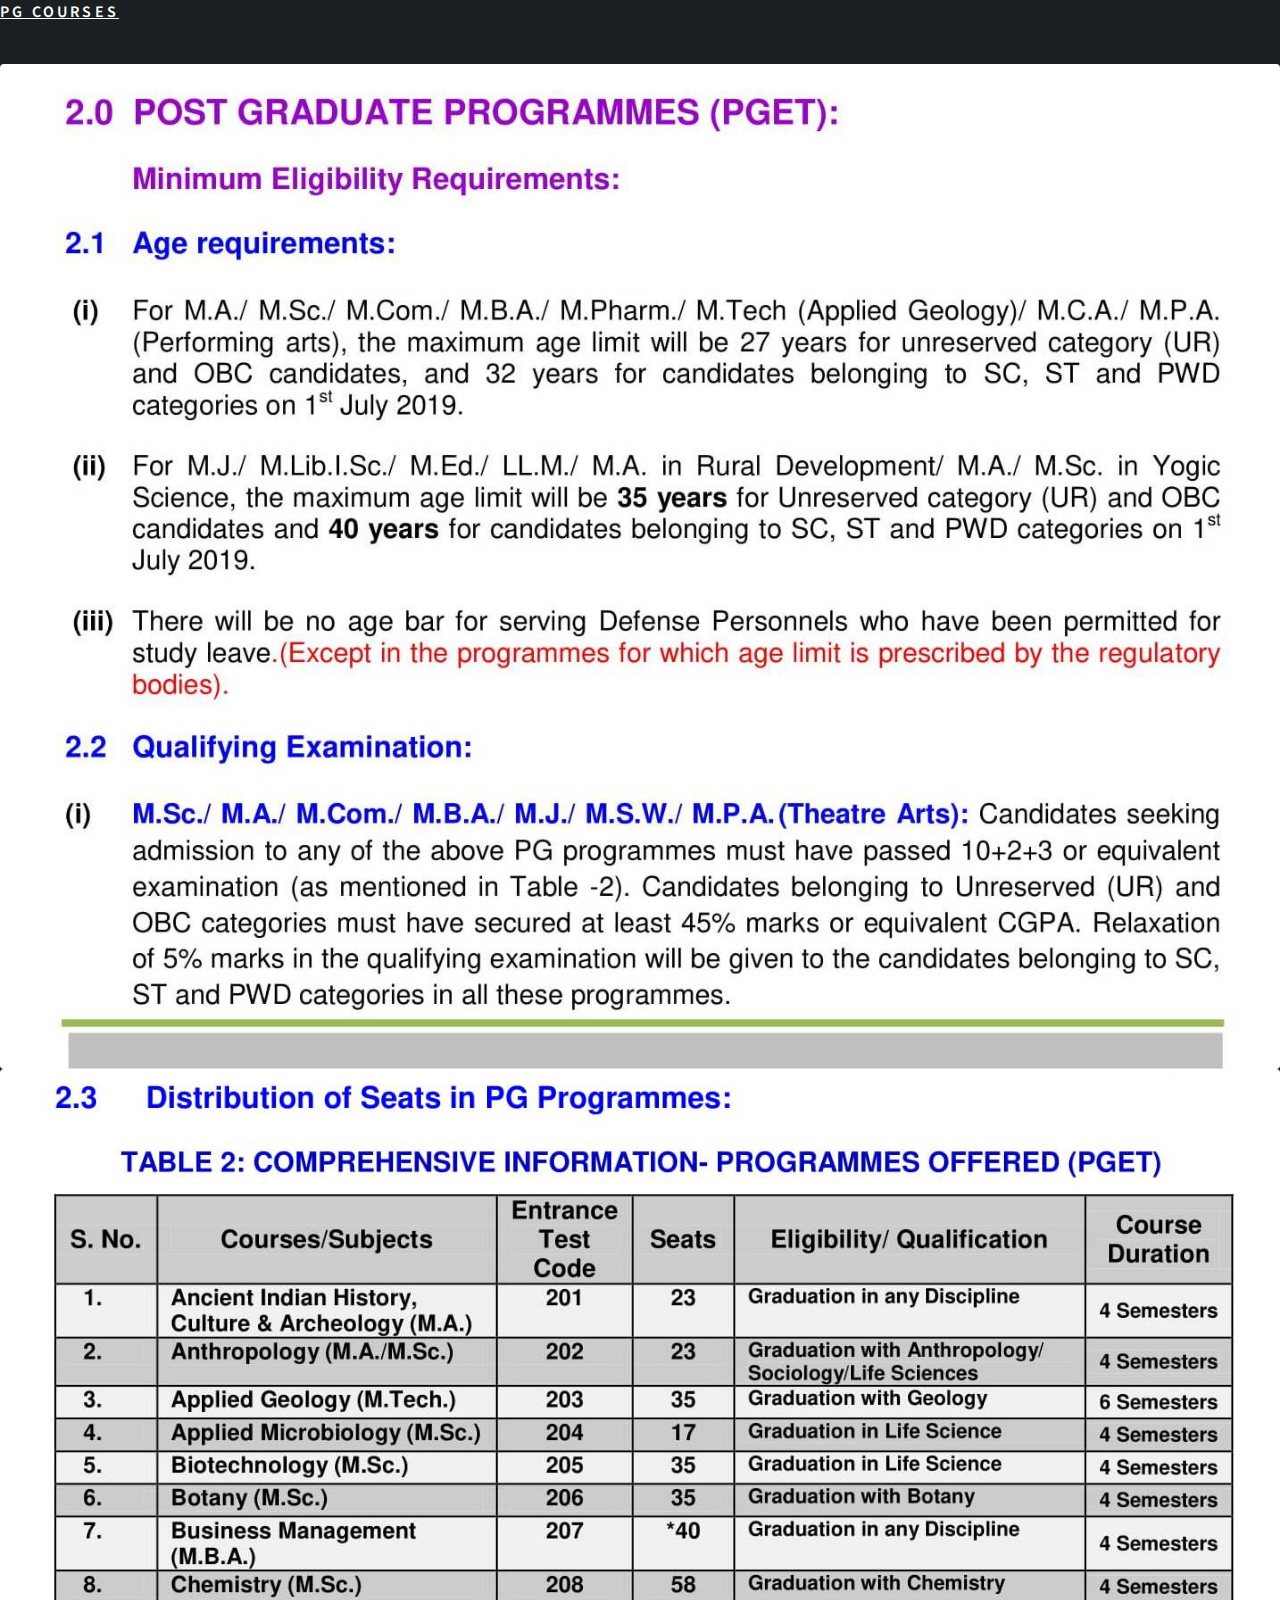
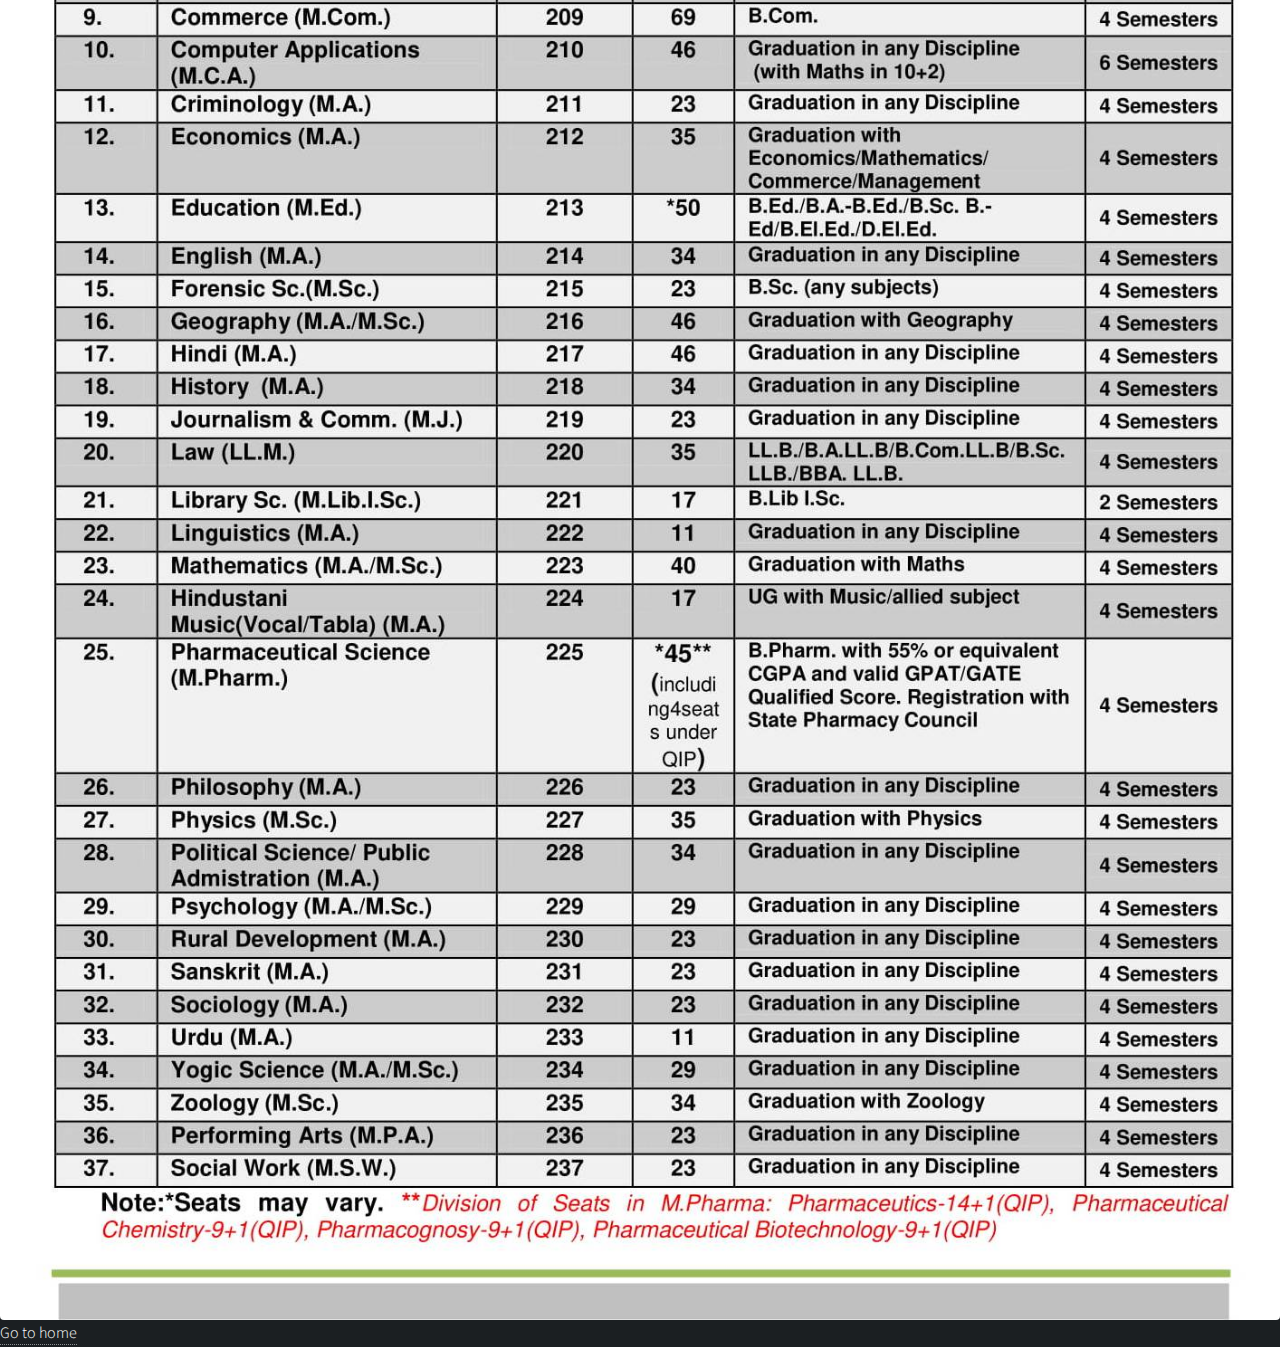
<file: PG.html>
<!DOCTYPE HTML>
<html>
	<head>
		<title>Dr.H.S. Gour university</title>
		<meta charset="utf-8" />
		<meta name="viewport" content="width=device-width, initial-scale=1, user-scalable=no"/>
		<link rel="stylesheet" href="assets/css/main.css"/>
		<noscript><link rel="stylesheet" href="assets/css/noscript.css"/></noscript>
		<link rel="icon" href="images/HS Gour logo.jpg">
	</head>
	<body class="is-preload">			

								<a href="PG.html"><h3><u>PG COURSES</u></h3></a>

								<span class="image main">
								<img src="images/UNIVERSITY3-1.jpg" width="500" alt="" />
								<img src="images/UNIVERSITY4-1.jpg" alt="" />
								</span>
								
								<a href="index.html">Go to home</a>
								</article>
							</div>
						</div>
				
				</div>
			</body>
			</html>
</file>
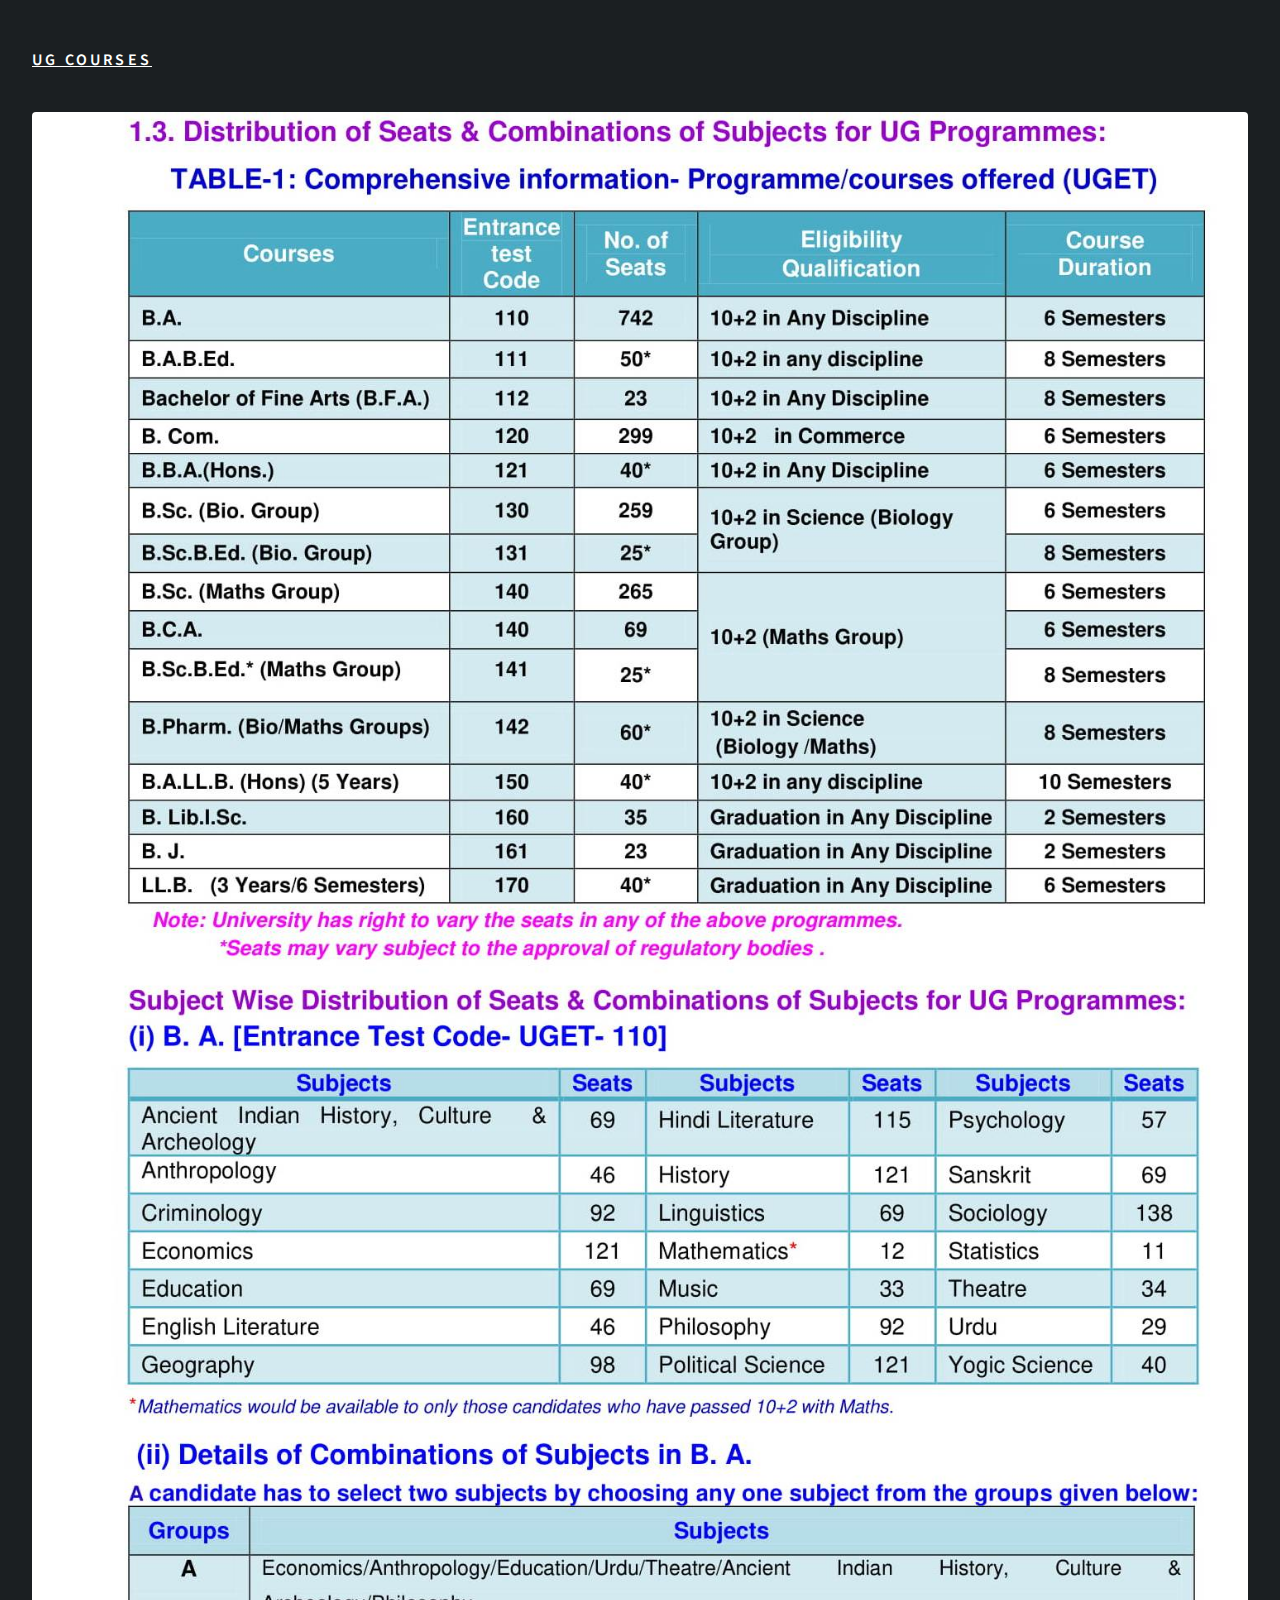
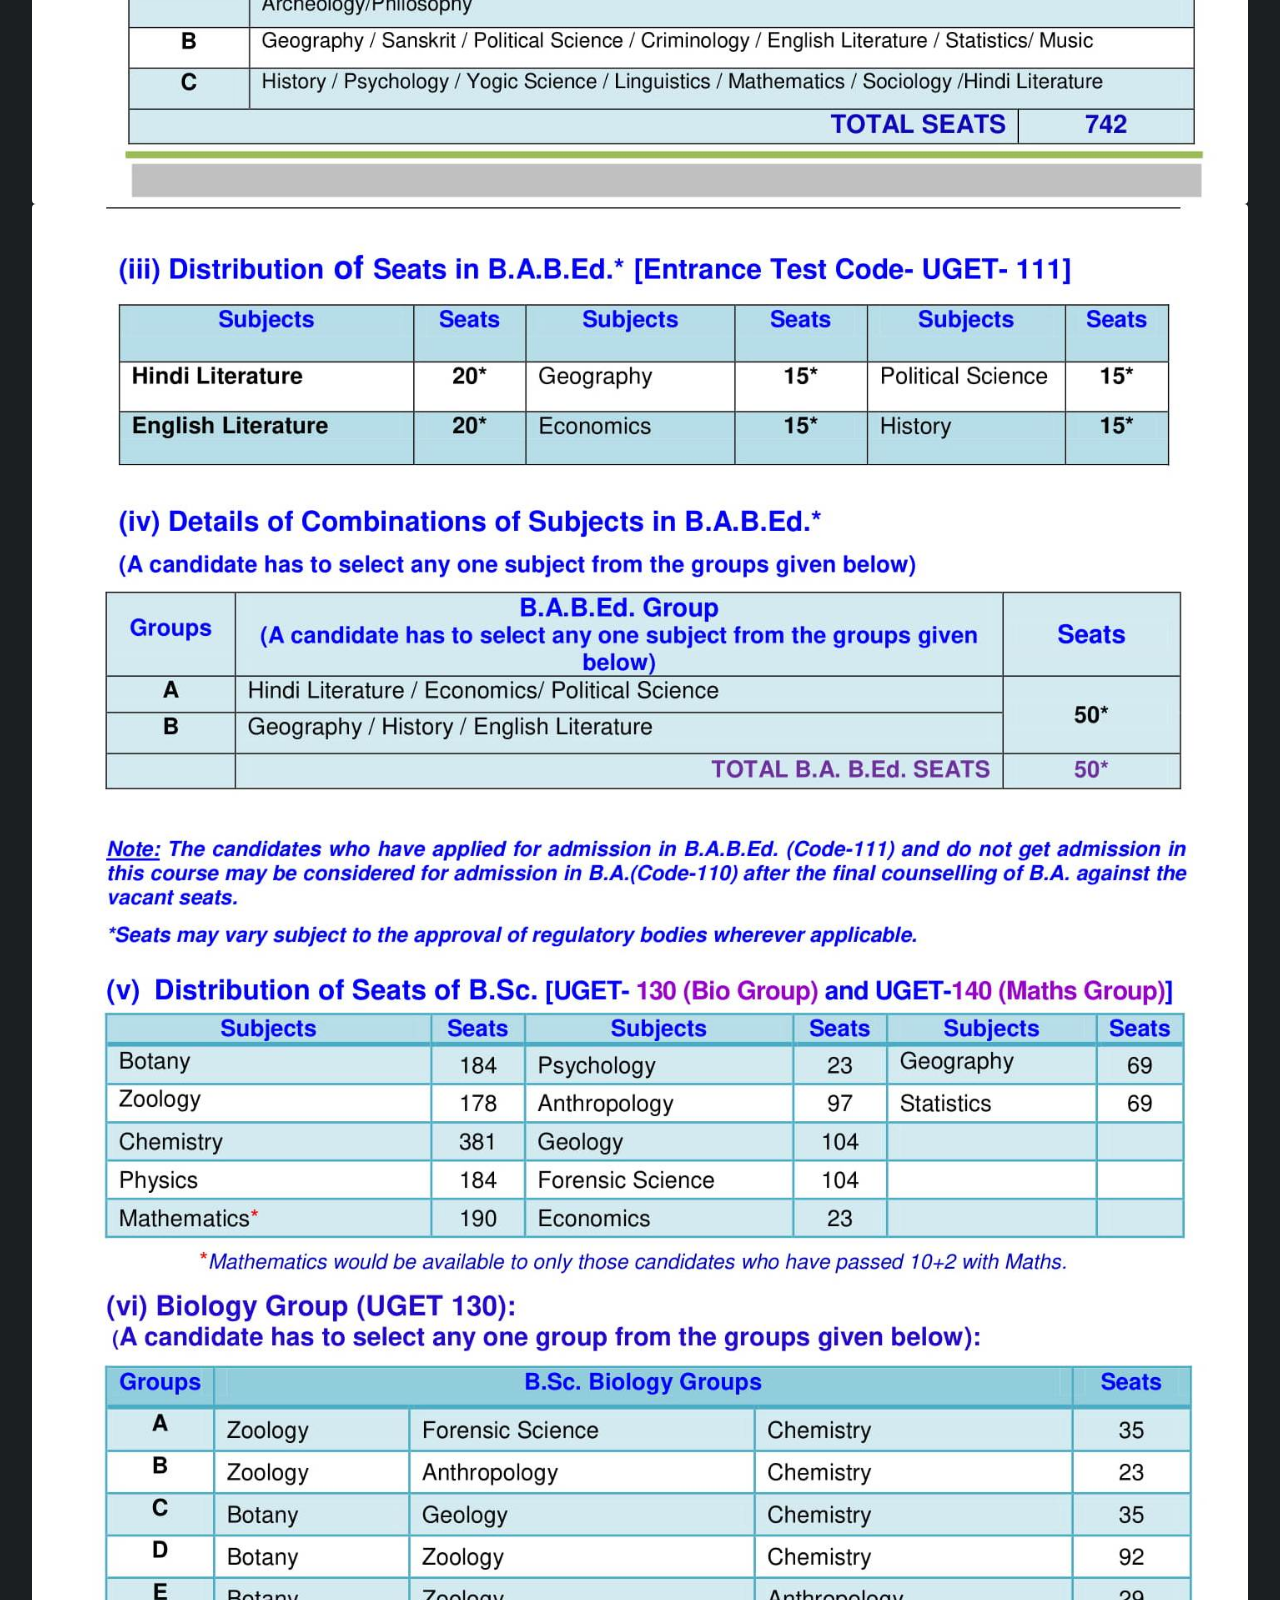
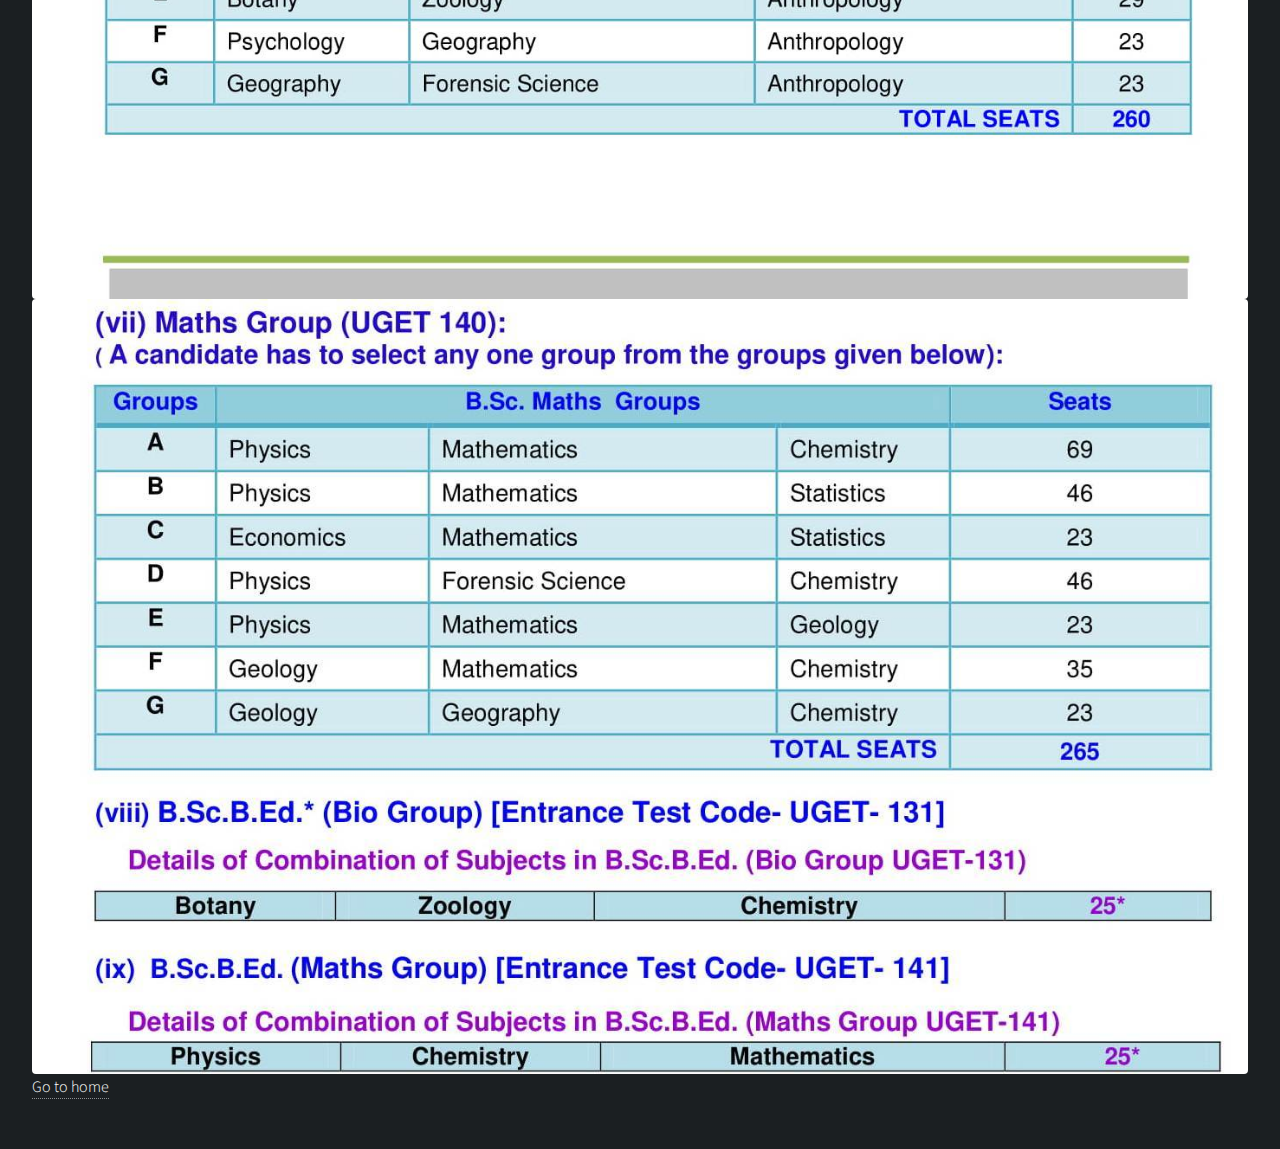
<file: UG.html>
<!DOCTYPE HTML>
<html>
	<head>
		<title>Dr.H.S. Gour university</title>
		<meta charset="utf-8" />
		<meta name="viewport" content="width=device-width, initial-scale=1, user-scalable=no"/>
		<link rel="stylesheet" href="assets/css/main.css"/>
		<noscript><link rel="stylesheet" href="assets/css/noscript.css"/></noscript>
		<link rel="icon" href="images/HS Gour logo.jpg">
	</head>
	<body>
			<body class="is-preload">

		<!-- Wrapper -->
			<div id="wrapper">
							<div class="inner">
								<article style="">
						
								<a href="UG.html"> <h3><u>UG COURSES</u></h3></a>
								
								<span class="image main">
								<img src="images/UNIVERSITY1-1.jpg" alt="" />
								<img src="images/UNIVERSITY2-1.jpg" alt="" />
								<img src="images/UNIVERSITY3-2.jpg" alt="" />
							    </span>
								
								<a href="index.html">Go to home</a>
					
							</div>
</div>
</body>
</html>
</file>
<file: assets/css/noscript.css>
body.is-preload #bg:before {
		background-color: transparent;
	}

/* Header */
	body.is-preload #header {
		-moz-filter: none;
		-webkit-filter: none;
		-ms-filter: none;
		filter: none;
	}

		body.is-preload #header > * {
			opacity: 1;
		}

		body.is-preload #header .content .inner {
			max-height: cover;
			padding: 3rem 2rem;
			opacity: 1;
		}

/* Main */
	#main article {
		opacity: 1;
		margin: 4rem 0 0 0;
	}
</file>
<file: assets/css/main.css>
@import url(fontawesome-all.min.css);
@import url("https://fonts.googleapis.com/css?family=Source+Sans+Pro:300italic,600italic,300,600");
html, body, div, span, applet, object,
iframe, h1, h2, h3, h4, h5, h6, p, blockquote,
pre, a, abbr, acronym, address, big, cite,
code, del, dfn, em, img, ins, kbd, q, s, samp,
small, strike, strong, sub, sup, tt, var, b,
u, i, center, dl, dt, dd, ol, ul, li, fieldset,
form, label, legend, table, caption, tbody,
tfoot, thead, tr, th, td, article, aside,
canvas, details, embed, figure, figcaption,
footer, header, hgroup, menu, nav, output, ruby,
section, summary, time, mark, audio, video {
	margin: 0;
	padding: 0;
	border: 0;
	font-size: 100%;
	font: inherit;
	vertical-align: baseline;}

article, aside, details, figcaption, figure,
footer, header, hgroup, menu, nav, section {
	display: block;}

body {
	line-height: 1;
}

ol, ul {
	list-style: none;
}

blockquote, q {
	quotes: none;
}

	blockquote:before, blockquote:after, q:before, q:after {
		content: '';
		content: none;
	}

table {
	border-collapse: collapse;
	border-spacing: 0;
}

body {
	-webkit-text-size-adjust: none;
}

mark {
	background-color: transparent;
	color: inherit;
}

input::-moz-focus-inner {
	border: 0;
	padding: 0;
}

input, select, textarea {
	-moz-appearance: none;
	-webkit-appearance: none;
	-ms-appearance: none;
	appearance: none;
}

/* Basic */

	@-ms-viewport {
		width: device-width;
	}

	@media screen and (max-width: 480px) {

		html, body {
			min-width: 320px;
		}

	}

	html {
		box-sizing: border-box;
	}

	*, *:before, *:after {
		box-sizing: inherit;
	}

	body {
		background: #1b1f22;
	}

		body.is-preload *, body.is-preload *:before, body.is-preload *:after {
			-moz-animation: none !important;
			-webkit-animation: none !important;
			-ms-animation: none !important;
			animation: none !important;
			-moz-transition: none !important;
			-webkit-transition: none !important;
			-ms-transition: none !important;
			transition: none !important;
		}

/* Type */

	html {
		font-size: 16pt;
	}

		@media screen and (max-width: 1680px) {

			html {
				font-size: 12pt;
			}

		}

		@media screen and (max-width: 736px) {

			html {
				font-size: 11pt;
			}

		}

		@media screen and (max-width: 360px) {

			html {
				font-size: 10pt;
			}

		}

	body, input, select, textarea {
		color: #ffffff;
		font-family: "Source Sans Pro", sans-serif;
		font-weight: 300;
		font-size: 1rem;
		line-height: 1.65;
	}

	a {
		-moz-transition: color 0.2s ease-in-out, background-color 0.2s ease-in-out, border-bottom-color 0.2s ease-in-out;
		-webkit-transition: color 0.2s ease-in-out, background-color 0.2s ease-in-out, border-bottom-color 0.2s ease-in-out;
		-ms-transition: color 0.2s ease-in-out, background-color 0.2s ease-in-out, border-bottom-color 0.2s ease-in-out;
		transition: color 0.2s ease-in-out, background-color 0.2s ease-in-out, border-bottom-color 0.2s ease-in-out;
		border-bottom: dotted 1px rgba(255, 255, 255, 0.5);
		text-decoration: none;
		color: inherit;
	}

		a:hover {
			border-bottom-color: transparent;
		}

	strong, b {
		color: #ffffff;
		font-weight: 600;
	}

	em, i {
		font-style: italic;
	}

	p {
		margin: 0 0 2rem 0;
	}

	h1, h2, h3, h4, h5, h6 {
		color: #ffffff;
		font-weight: 600;
		line-height: 1.5;
		margin: 0 0 1rem 0;
		text-transform: uppercase;
		letter-spacing: 0.2rem;
	}

		h1 a, h2 a, h3 a, h4 a, h5 a, h6 a {
			color: inherit;
			text-decoration: none;
		}

		h1.major, h2.major, h3.major, h4.major, h5.major, h6.major {
			border-bottom: solid 1px #ffffff;
			width: -moz-max-content;
			width: -webkit-max-content;
			width: -ms-max-content;
			width: max-content;
			padding-bottom: 0.5rem;
			margin: 0 0 2rem 0;
			text-align: justify;
		}

	h1 {
		font-size: 2.25rem;
		line-height: 1.3;
		letter-spacing: 0.5rem;
	}

	h2 {
		font-size: 1.5rem;
		line-height: 1.4;
		letter-spacing: 0.5rem;
	}

	h3 {
		font-size: 1rem;
	}

	h4 {
		font-size: 0.8rem;
	}

	h5 {
		font-size: 0.7rem;
	}

	h6 {
		font-size: 0.6rem;
	}

	.major p
	{
		text-align: justify;
	}

	@media screen and (max-width: 736px) {

		h1 {
			font-size: 1.75rem;
			line-height: 1.4;
		}

		h2 {
			font-size: 1.25em;
			line-height: 1.5;
		}

	}

	sub {
		font-size: 0.8rem;
		position: relative;
		top: 0.5rem;
	}

	sup {
		font-size: 0.8rem;
		position: relative;
		top: -0.5rem;
	}

	blockquote {
		border-left: solid 4px #ffffff;
		font-style: italic;
		margin: 0 0 2rem 0;
		padding: 0.5rem 0 0.5rem 2rem;
	}

	code {
		background: rgba(255, 255, 255, 0.075);
		border-radius: 4px;
		font-family: "Courier New", monospace;
		font-size: 0.9rem;
		margin: 0 0.25rem;
		padding: 0.25rem 0.65rem;
	}

	pre {
		-webkit-overflow-scrolling: touch;
		font-family: "Courier New", monospace;
		font-size: 0.9rem;
		margin: 0 0 2rem 0;
	}

		pre code {
			display: block;
			line-height: 1.75;
			padding: 1rem 1.5rem;
			overflow-x: auto;
		}

	hr {
		border: 0;
		border-bottom: solid 1px #ffffff;
		margin: 2.75rem 0;
	}

	.align-left {
		text-align: left;
	}

	.align-center {
		text-align: center;
	}

	.align-right {
		text-align: right;
	}


/* Form */

	form {
		margin: 0 0 2rem 0;
	}

		form > :last-child {
			margin-bottom: 0;
		}

		form > .fields {
			display: -moz-flex;
			display: -webkit-flex;
			display: -ms-flex;
			display: flex;
			-moz-flex-wrap: wrap;
			-webkit-flex-wrap: wrap;
			-ms-flex-wrap: wrap;
			flex-wrap: wrap;
			width: calc(100% + 3rem);
			margin: -1.5rem 0 2rem -1.5rem;
		}

			form > .fields > .field {
				-moz-flex-grow: 0;
				-webkit-flex-grow: 0;
				-ms-flex-grow: 0;
				flex-grow: 0;
				-moz-flex-shrink: 0;
				-webkit-flex-shrink: 0;
				-ms-flex-shrink: 0;
				flex-shrink: 0;
				padding: 1.5rem 0 0 1.5rem;
				width: calc(100% - 1.5rem);
			}

				form > .fields > .field.half {
					width: calc(50% - 0.75rem);
				}

				form > .fields > .field.third {
					width: calc(100%/3 - 0.5rem);
				}

				form > .fields > .field.quarter {
					width: calc(25% - 0.375rem);
				}

		@media screen and (max-width: 480px) {

			form > .fields {
				width: calc(100% + 3rem);
				margin: -1.5rem 0 2rem -1.5rem;
			}

				form > .fields > .field {
					padding: 1.5rem 0 0 1.5rem;
					width: calc(100% - 1.5rem);
				}

					form > .fields > .field.half {
						width: calc(100% - 1.5rem);
					}

					form > .fields > .field.third {
						width: calc(100% - 1.5rem);
					}

					form > .fields > .field.quarter {
						width: calc(100% - 1.5rem);
					}

		}

	label {
		color: #ffffff;
		display: block;
		font-size: 0.8rem;
		font-weight: 300;
		letter-spacing: 0.2rem;
		line-height: 1.5;
		margin: 0 0 1rem 0;
		text-transform: uppercase;
	}

	input[type="text"],
	input[type="password"],
	input[type="email"],
	input[type="tel"],
	select,
	textarea {
		-moz-appearance: none;
		-webkit-appearance: none;
		-ms-appearance: none;
		appearance: none;
		-moz-transition: border-color 0.2s ease-in-out, box-shadow 0.2s ease-in-out, background-color 0.2s ease-in-out;
		-webkit-transition: border-color 0.2s ease-in-out, box-shadow 0.2s ease-in-out, background-color 0.2s ease-in-out;
		-ms-transition: border-color 0.2s ease-in-out, box-shadow 0.2s ease-in-out, background-color 0.2s ease-in-out;
		transition: border-color 0.2s ease-in-out, box-shadow 0.2s ease-in-out, background-color 0.2s ease-in-out;
		background-color: transparent;
		border-radius: 4px;
		border: solid 1px #ffffff;
		color: inherit;
		display: block;
		outline: 0;
		padding: 0 1rem;
		text-decoration: none;
		width: 100%;
	}

		
	::-webkit-input-placeholder {
		color: rgba(255, 255, 255, 0.5) !important;
		opacity: 1.0;
	}

	:-moz-placeholder {
		color: rgba(255, 255, 255, 0.5) !important;
		opacity: 1.0;
	}

	::-moz-placeholder {
		color: rgba(255, 255, 255, 0.5) !important;
		opacity: 1.0;
	}

	:-ms-input-placeholder {
		color: rgba(255, 255, 255, 0.5) !important;
		opacity: 1.0;
	}

	.formerize-placeholder {
		color: rgba(255, 255, 255, 0.5) !important;
		opacity: 1.0;
	}

/* Box */

	.box {
		border-radius: 4px;
		border: solid 1px #ffffff;
		margin-bottom: 2rem;
		padding: 1.5em;
	}

		.box > :last-child,
		.box > :last-child > :last-child,
		.box > :last-child > :last-child > :last-child {
			margin-bottom: 0;
		}

		.box.alt {
			border: 0;
			border-radius: 0;
			padding: 0;
		}

/* Icon */

	.icon {
		text-decoration: none;
		border-bottom: none;
		position: relative;
	}

		.icon:before {
			-moz-osx-font-smoothing: grayscale;
			-webkit-font-smoothing: antialiased;
			display: inline-block;
			font-style: normal;
			font-variant: normal;
			text-rendering: auto;
			line-height: 1;
			text-transform: none !important;
			font-family: 'Font Awesome 5 Free';
			font-weight: 400;
		}

		.icon > .label {
			display: none;
		}

		.icon:before {
			line-height: inherit;
		}

		.icon.solid:before {
			font-weight: 900;
		}

		.icon.brands:before {
			font-family: 'Font Awesome 5 Brands';
		}

/* Image */

	.image {
		border-radius: 4px;
		border: 0;
		display: inline-block;
		position: relative;
	}

		.image:before {
			pointer-events: none;
			background-color: rgba(19, 21, 25, 0.5);
			border-radius: 4px;
			content: '';
			display: block;
			height: 100%;
			left: 0;
			opacity: 0.5;
			position: absolute;
			top: 0;
			width: 100%;
		}

		.image img {
			border-radius: 4px;
			display: block;
		}

		.image.left, .image.right {
			max-width: 40%;
		}

			.image.left img, .image.right img {
				width: 100%;
			}

		.image.left {
			float: left;
			padding: 0 1.5em 1em 0;
			top: 0.25em;
		}

		.image.right {
			float: right;
			padding: 0 0 1em 1.5em;
			top: 0.25em;
		}

		.image.fit {
			display: block;
			margin: 0 0 2rem 0;
			width: 100%;
		}

			.image.fit img {
				width: 100%;
			}

		.image.main {
			
			display: block;
			margin: 2.5rem 0;
			width: 100%;
		}

			.image.main img {
				float: left;
				width: 100%;
			}

		@media screen and (max-width: 736px) {
			.image.main {
				margin: 2rem 0;
			}

		}

		@media screen and (max-width: 480px) {

			.image.main {
				margin: 1.5rem 0;
			}

		}

/* List */

	ol {
		list-style: decimal;
		margin: 0 0 2rem 0;
		padding-left: 1.25em;
	}

		ol li {
			padding-left: 0.25em;
		}

	ul {
		list-style: disc;
		margin: 0 0 2rem 0;
		padding-left: 1em;
	}

		ul li {
			padding-left: 0.5em;
		}

		ul.alt {
			list-style: none;
			padding-left: 0;
		}

			ul.alt li {
				border-top: solid 1px #ffffff;
				padding: 0.5em 0;
			}

				ul.alt li:first-child {
					border-top: 0;
					padding-top: 0;
				}

	dl {
		margin: 0 0 2rem 0;
	}

		dl dt {
			display: block;
			font-weight: 600;
			margin: 0 0 1rem 0;
		}

		dl dd {
			margin-left: 2rem;
		}

/* Actions */

	ul.actions {
		display: -moz-flex;
		display: -webkit-flex;
		display: -ms-flex;
		display: flex;
		cursor: default;
		list-style: none;
		margin-left: -1rem;
		padding-left: 10;
		padding-top: 20;
		padding-right: 10;
	}

		ul.actions li {
			padding: 0 0 0 1rem;
			vertical-align: middle;
		}

		ul.actions.special {
			-moz-justify-content: center;
			-webkit-justify-content: center;
			-ms-justify-content: center;
			justify-content: center;
			width: 100%;
			margin-left: 0;
		}

			ul.actions.special li:first-child {
				padding-left: 0;
			}

		ul.actions.stacked {
			-moz-flex-direction: column;
			-webkit-flex-direction: column;
			-ms-flex-direction: column;
			flex-direction: column;
			margin-left: 0;
		}

			ul.actions.stacked li {
				padding: 1.3rem 0 0 0;
			}

				ul.actions.stacked li:first-child {
					padding-top: 0;
				}

		ul.actions.fit {
			width: calc(100% + 1rem);
		}

			ul.actions.fit li {
				-moz-flex-grow: 1;
				-webkit-flex-grow: 1;
				-ms-flex-grow: 1;
				flex-grow: 1;
				-moz-flex-shrink: 1;
				-webkit-flex-shrink: 1;
				-ms-flex-shrink: 1;
				flex-shrink: 1;
				width: 100%;
			}

				ul.actions.fit li > * {
					width: 100%;
				}

			ul.actions.fit.stacked {
				width: 100%;
			}

		@media screen and (max-width: 480px) {

			ul.actions:not(.fixed) {
				-moz-flex-direction: column;
				-webkit-flex-direction: column;
				-ms-flex-direction: column;
				flex-direction: column;
				margin-left: 0;
				width: 100% !important;
			}

				ul.actions:not(.fixed) li {
					-moz-flex-grow: 1;
					-webkit-flex-grow: 1;
					-ms-flex-grow: 1;
					flex-grow: 1;
					-moz-flex-shrink: 1;
					-webkit-flex-shrink: 1;
					-ms-flex-shrink: 1;
					flex-shrink: 1;
					padding: 1rem 0 0 0;
					text-align: center;
					width: 100%;
				}

					ul.actions:not(.fixed) li > * {
						width: 100%;
					}

					ul.actions:not(.fixed) li:first-child {
						padding-top: 0;
					}

					ul.actions:not(.fixed) li input[type="submit"],
					ul.actions:not(.fixed) li input[type="reset"],
					ul.actions:not(.fixed) li input[type="button"],
					ul.actions:not(.fixed) li button,
					ul.actions:not(.fixed) li .button {
						width: 100%;
					}

						ul.actions:not(.fixed) li input[type="submit"].icon:before,
						ul.actions:not(.fixed) li input[type="reset"].icon:before,
						ul.actions:not(.fixed) li input[type="button"].icon:before,
						ul.actions:not(.fixed) li button.icon:before,
						ul.actions:not(.fixed) li .button.icon:before {
							margin-left: -0.5em;
						}

		}

/* Icons */

	ul.icons {
		cursor: default;
		list-style: none;
		padding-left: 0;
	}

		ul.icons li {
			display: inline-block;
			padding: 0 0.75em 0 0;
		}

			ul.icons li:last-child {
				padding-right: 0;
			}

			ul.icons li a {
				border-radius: 100%;
				box-shadow: inset 0 0 0 1px #ffffff;
				display: inline-block;
				height: 2.25rem;
				line-height: 2.25rem;
				text-align: center;
				width: 2.25rem;
			}

				ul.icons li a:hover {
					background-color: rgba(255, 255, 255, 0.075);
				}

				ul.icons li a:active {
					background-color: rgba(255, 255, 255, 0.175);
				}

/* Table */

	.table-wrapper {
		-webkit-overflow-scrolling: touch;
		overflow-x: auto;
	}

	table {
		margin: 0 0 2rem 0;
		width: 100%;
	}

		table tbody tr {
			border: solid 1px #ffffff;
			border-left: 0;
			border-right: 0;
		}

			table tbody tr:nth-child(2n + 1) {
				background-color: rgba(255, 255, 255, 0.075);
			}

		table td {
			padding: 0.75em 0.75em;
		}

		table th {
			color: #ffffff;
			font-size: 0.9em;
			font-weight: 600;
			padding: 0 0.75em 0.75em 0.75em;
			text-align: left;
		}

		table thead {
			border-bottom: solid 2px #ffffff;
		}

		table tfoot {
			border-top: solid 2px #ffffff;
		}

		table.alt {
			border-collapse: separate;
		}

			table.alt tbody tr td {
				border: solid 1px #ffffff;
				border-left-width: 0;
				border-top-width: 0;
			}

				table.alt tbody tr td:first-child {
					border-left-width: 1px;
				}

			table.alt tbody tr:first-child td {
				border-top-width: 1px;
			}

			table.alt thead {
				border-bottom: 0;
			}

			table.alt tfoot {
				border-top: 0;
			}

/* Button */

	input[type="submit"],
	input[type="reset"],
	input[type="button"],
	button,
	.button {
		-moz-appearance: none;
		-webkit-appearance: none;
		-ms-appearance: none;
		appearance: none;
		-moz-transition: background-color 0.2s ease-in-out, color 0.2s ease-in-out;
		-webkit-transition: background-color 0.2s ease-in-out, color 0.2s ease-in-out;
		-ms-transition: background-color 0.2s ease-in-out, color 0.2s ease-in-out;
		transition: background-color 0.2s ease-in-out, color 0.2s ease-in-out;
		background-color: transparent;
		border-radius: 4px;
		border: 0;
		box-shadow: inset 0 0 0 1px #ffffff;
		color: #ffffff !important;
		cursor: pointer;
		display: inline-block;
		font-size: 0.8rem;
		font-weight: 300;
		height: 2.75rem;
		letter-spacing: 0.2rem;
		line-height: 2.75rem;
		outline: 0;
		padding: 0 1.25rem 0 1.35rem;
		text-align: center;
		text-decoration: none;
		text-transform: uppercase;
		white-space: nowrap;
	}

		input[type="submit"]:hover,
		input[type="reset"]:hover,
		input[type="button"]:hover,
		button:hover,
		.button:hover {
			background-color: rgba(255, 255, 255, 0.075);
		}

		input[type="submit"]:active,
		input[type="reset"]:active,
		input[type="button"]:active,
		button:active,
		.button:active {
			background-color: rgba(255, 255, 255, 0.175);
		}

		input[type="submit"].icon:before,
		input[type="reset"].icon:before,
		input[type="button"].icon:before,
		button.icon:before,
		.button.icon:before {
			margin-right: 0.5em;
		}

		input[type="submit"].fit,
		input[type="reset"].fit,
		input[type="button"].fit,
		button.fit,
		.button.fit {
			width: 100%;
		}

		input[type="submit"].small,
		input[type="reset"].small,
		input[type="button"].small,
		button.small,
		.button.small {
			font-size: 0.6rem;
			height: 2.0625rem;
			line-height: 2.0625rem;
		}

		input[type="submit"].primary,
		input[type="reset"].primary,
		input[type="button"].primary,
		button.primary,
		.button.primary {
			background-color: #ffffff;
			color: #1b1f22 !important;
			font-weight: 600;
		}

		input[type="submit"].disabled, input[type="submit"]:disabled,
		input[type="reset"].disabled,
		input[type="reset"]:disabled,
		input[type="button"].disabled,
		input[type="button"]:disabled,
		button.disabled,
		button:disabled,
		.button.disabled,
		.button:disabled {
			pointer-events: none;
			cursor: default;
			opacity: 0.25;
		}

	input[type="submit"],
	input[type="reset"],
	input[type="button"],
	button {
		line-height: calc(2.75rem - 2px);
	}

/* BG */

	#bg {
		background-color: cyan;
		-moz-transform: scale(1.0);
		-webkit-transform: scale(1.0);
		-ms-transform: scale(1.0);
		transform: scale(1.0);
		-webkit-backface-visibility: hidden;
		position: fixed;
		top: 0;
		left: 0;
		width: 100%;
		height: 100vh;
		z-index: 1;
	}

		#bg:before, #bg:after {
			content: '';
			display: block;
			position: absolute;
			top: 0;
			left: 0;
			width: 100%;
			height: 100%;
		}

		#bg:before {
			-moz-transition: background-color 2.5s ease-in-out;
			-webkit-transition: background-color 2.5s ease-in-out;
			-ms-transition: background-color 2.5s ease-in-out;
			transition: background-color 2.5s ease-in-out;
			-moz-transition-delay: 0.75s;
			-webkit-transition-delay: 0.75s;
			-ms-transition-delay: 0.75s;
			transition-delay: 0.75s;
			background-image: linear-gradient(to top, rgba(19, 21, 25, 0.5), rgba(19, 21, 25, 0.5)), url("../../images/overlay.png");
			background-size: auto,
 256px 256px;
			background-position: center,
 center;
			background-repeat: repeat;
			z-index: 2;
		}

		#bg:after {
			-moz-transform: scale(1.125);
			-webkit-transform: scale(1.125);
			-ms-transform: scale(1.125);
			transform: scale(1.125);
			-moz-transition: -moz-transform 0.325s ease-in-out, -moz-filter 0.325s ease-in-out;
			-webkit-transition: -webkit-transform 0.325s ease-in-out, -webkit-filter 0.325s ease-in-out;
			-ms-transition: -ms-transform 0.325s ease-in-out, -ms-filter 0.325s ease-in-out;
			transition: transform 0.325s ease-in-out, filter 0.325s ease-in-out;
			background-image: url("../../images/bg1.jpg");
			background-position: center;
			background-size: cover;
			background-repeat: no-repeat;
			z-index: 1;
		}

		body.is-article-visible #bg:after {
			-moz-transform: scale(1.0825);
			-webkit-transform: scale(1.0825);
			-ms-transform: scale(1.0825);
			transform: scale(1.0825);
			-moz-filter: blur(0.2rem);
			-webkit-filter: blur(0.2rem);
			-ms-filter: blur(0.2rem);
			filter: blur(0.2rem);
		}

		body.is-preload #bg:before {
			background-color: #000000;
		}

/* Wrapper */

	#wrapper {
		display: -moz-flex;
		display: -webkit-flex;
		display: -ms-flex;
		display: flex;
		-moz-flex-direction: column;
		-webkit-flex-direction: column;
		-ms-flex-direction: column;
		flex-direction: column;
		-moz-align-items: center;
		-webkit-align-items: center;
		-ms-align-items: center;
		align-items: center;
		-moz-justify-content: space-between;
		-webkit-justify-content: space-between;
		-ms-justify-content: space-between;
		justify-content: space-between;
		position: relative;
		min-height: 100vh;
		width: 100%;
		padding: 4rem 2rem;
		z-index: 3;
	}

		#wrapper:before {
			content: '';
			display: block;
		}

		@media screen and (max-width: 1680px) {

			#wrapper {
				padding: 3rem 2rem;
			}

		}

		@media screen and (max-width: 736px) {

			#wrapper {
				padding: 2rem 1rem;
			}

		}

		@media screen and (max-width: 480px) {

			#wrapper {
				padding: 1rem;
			}

		}

/* Header */

	#header {
		display: -moz-flex;
		display: -webkit-flex;
		display: -ms-flex;
		display: flex;
		-moz-flex-direction: column;
		-webkit-flex-direction: column;
		-ms-flex-direction: column;
		flex-direction: column;
		-moz-align-items: center;
		-webkit-align-items: center;
		-ms-align-items: center;
		align-items: center;
		-moz-transition: -moz-transform 0.325s ease-in-out, -moz-filter 0.325s ease-in-out, opacity 0.325s ease-in-out;
		-webkit-transition: -webkit-transform 0.325s ease-in-out, -webkit-filter 0.325s ease-in-out, opacity 0.325s ease-in-out;
		-ms-transition: -ms-transform 0.325s ease-in-out, -ms-filter 0.325s ease-in-out, opacity 0.325s ease-in-out;
		transition: transform 0.325s ease-in-out, filter 0.325s ease-in-out, opacity 0.325s ease-in-out;
		background-image: -moz-radial-gradient(rgba(0, 0, 0, 0.25) 25%, rgba(0, 0, 0, 0) 55%);
		background-image: -webkit-radial-gradient(rgba(0, 0, 0, 0.25) 25%, rgba(0, 0, 0, 0) 55%);
		background-image: -ms-radial-gradient(rgba(0, 0, 0, 0.25) 25%, rgba(0, 0, 0, 0) 55%);
		background-image: radial-gradient(rgba(0, 0, 0, 0.25) 25%, rgba(0, 0, 0, 0) 55%);
		max-width: 100%;
		text-align: center;
	}

		#header > * {
			-moz-transition: opacity 0.325s ease-in-out;
			-webkit-transition: opacity 0.325s ease-in-out;
			-ms-transition: opacity 0.325s ease-in-out;
			transition: opacity 0.325s ease-in-out;
			position: relative;
			margin-top: 3.5rem;
		}

			#header > *:before {
				content: '';
				display: block;
				position: absolute;
				top: calc(-3.5rem - 1px);
				left: calc(50% - 1px);
				width: 1px;
				height: calc(3.5rem + 1px);
				background: #ffffff;
			}

		#header > :first-child {
			margin-top: 0;
		}

			#header > :first-child:before {
				display: none;
			}

		#header .logo {
			position: top;
			width: 5rem;
			height: 5rem;
			line-height: 2rem;
			border: solid 1px #ffffff;
			border-radius: 100%;
		}

			#header .logo .icon:before {
				font-size: 1rem;
				
			}

		#header .content {
			border-style: solid;
			border-color: #ffffff;
			border-top-width: 1px;
			border-bottom-width: 1px;
			max-width: 100%;
		}

			#header .content .inner {
				-moz-transition: max-height 0.75s ease, padding 0.75s ease, opacity 0.325s ease-in-out;
				-webkit-transition: max-height 0.75s ease, padding 0.75s ease, opacity 0.325s ease-in-out;
				-ms-transition: max-height 0.75s ease, padding 0.75s ease, opacity 0.325s ease-in-out;
				transition: max-height 0.75s ease, padding 0.75s ease, opacity 0.325s ease-in-out;
				-moz-transition-delay: 0.25s;
				-webkit-transition-delay: 0.25s;
				-ms-transition-delay: 0.25s;
				transition-delay: 0.25s;
				padding: 3rem 2rem;
				max-height: 40rem;
				overflow: hidden;
			}

				#header .content .inner > :last-child {
					margin-bottom: 0;
				}

			#header .content p {
				text-transform: uppercase;
				letter-spacing: 0.2rem;
				font-size: 0.8rem;
				line-height: 2;
			}

		#header nav ul {
			display: -moz-flex;
			display: -webkit-flex;
			display: -ms-flex;
			display: flex;
			margin-bottom: 0;
			list-style: none;
			padding-left: 0;
			border: solid 1px #ffffff;
			border-radius: 4px;
		}

			#header nav ul li {
				padding-left: 0;
				border-left: solid 1px #ffffff;
			}

				#header nav ul li:first-child {
					border-left: 0;
				}

				#header nav ul li a {
					display: block;
					min-width: 7.5rem;
					height: 2.75rem;
					line-height: 2.75rem;
					padding: 0 1.25rem 0 1.45rem;
					text-transform: uppercase;
					letter-spacing: 0.2rem;
					font-size: 0.8rem;
					border-bottom: 0;
				}

					#header nav ul li a:hover {
						background-color: rgba(255, 255, 255, 0.075);
					}

					#header nav ul li a:active {
						background-color: rgba(255, 255, 255, 0.175);
					}

		#header nav.use-middle:after {
			content: '';
			display: block;
			position: absolute;
			top: 0;
			left: calc(50% - 1px);
			width: 1px;
			height: 100%;
			background: #ffffff;
		}

		#header nav.use-middle ul li.is-middle {
			border-left: 0;
		}

		body.is-article-visible #header {
			-moz-transform: scale(0.95);
			-webkit-transform: scale(0.95);
			-ms-transform: scale(0.95);
			transform: scale(0.95);
			-moz-filter: blur(0.1rem);
			-webkit-filter: blur(0.1rem);
			-ms-filter: blur(0.1rem);
			filter: blur(0.1rem);
			opacity: 0;
		}

		body.is-preload #header {
			-moz-filter: blur(0.125rem);
			-webkit-filter: blur(0.125rem);
			-ms-filter: blur(0.125rem);
			filter: blur(0.125rem);
		}

			body.is-preload #header > * {
				opacity: 0;
			}

			body.is-preload #header .content .inner {
				max-height: 0;
				padding-top: 0;
				padding-bottom: 0;
				opacity: 0;
			}

		@media screen and (max-width: 980px) {

			#header .content p br {
				display: none;
			}

		}

		@media screen and (max-width: 736px) {

			#header > * {
				margin-top: 2rem;
			}

				#header > *:before {
					top: calc(-2rem - 1px);
					height: calc(2rem + 1px);
				}

			#header .logo {
				width: 4.75rem;
				height: 4.75rem;
				line-height: 4.75rem;

				}

				#header .logo .icon:before {
					font-size: 1.75rem;
				}

			#header .content .inner {
				padding: 2.5rem 1rem;
			}

			#header .content p {
				line-height: 1.875;
			}

		}

		@media screen and (max-width: 480px) {

			#header {
				padding: 1.5rem 0;
			}

				#header .content .inner {
					padding: 2.5rem 0;
				}

				#header nav ul {
					-moz-flex-direction: column;
					-webkit-flex-direction: column;
					-ms-flex-direction: column;
					flex-direction: column;
					min-width: 10rem;
					max-width: 100%;
				}

					#header nav ul li {
						border-left: 0;
						border-top: solid 1px #ffffff;
					}

						#header nav ul li:first-child {
							border-top: 0;
						}

						#header nav ul li a {
							height: 3rem;
							line-height: 3rem;
							min-width: 0;
							width: 100%;
						}

				#header nav.use-middle:after {
					display: none;
				}

		}

/* Main */

	#main {
		-moz-flex-grow: 1;
		-webkit-flex-grow: 1;
		-ms-flex-grow: 1;
		flex-grow: 1;
		-moz-flex-shrink: 1;
		-webkit-flex-shrink: 1;
		-ms-flex-shrink: 1;
		flex-shrink: 1;
		display: -moz-flex;
		display: -webkit-flex;
		display: -ms-flex;
		display: flex;
		-moz-align-items: center;
		-webkit-align-items: center;
		-ms-align-items: center;
		align-items: center;
		-moz-justify-content: center;
		-webkit-justify-content: center;
		-ms-justify-content: center;
		justify-content: center;
		-moz-flex-direction: column;
		-webkit-flex-direction: column;
		-ms-flex-direction: column;
		flex-direction: column;
		position: relative;
		max-width: 100%;
		z-index: 3;
	}

		#main article {
			-moz-transform: translateY(0.25rem);
			-webkit-transform: translateY(0.25rem);
			-ms-transform: translateY(0.25rem);
			transform: translateY(0.25rem);
			-moz-transition: opacity 0.325s ease-in-out, -moz-transform 0.325s ease-in-out;
			-webkit-transition: opacity 0.325s ease-in-out, -webkit-transform 0.325s ease-in-out;
			-ms-transition: opacity 0.325s ease-in-out, -ms-transform 0.325s ease-in-out;
			transition: opacity 0.325s ease-in-out, transform 0.325s ease-in-out;
			padding: 4.5rem 2.5rem 1.5rem 2.5rem ;
			position: relative;
			width: 40rem;
			max-width: 100%;
			background-color: rgba(27, 31, 34, 0.85);
			border-radius: 4px;
			opacity: 0;
		}

			#main article.active {
				-moz-transform: translateY(0);
				-webkit-transform: translateY(0);
				-ms-transform: translateY(0);
				transform: translateY(0);
				opacity: 1;
			}

			#main article .close {
				display: block;
				position: absolute;
				top: 0;
				right: 0;
				width: 4rem;
				height: 4rem;
				cursor: pointer;
				text-indent: 4rem;
				overflow: hidden;
				white-space: nowrap;
			}

				#main article .close:before {
					-moz-transition: background-color 0.2s ease-in-out;
					-webkit-transition: background-color 0.2s ease-in-out;
					-ms-transition: background-color 0.2s ease-in-out;
					transition: background-color 0.2s ease-in-out;
					content: '';
					display: block;
					position: absolute;
					top: 0.75rem;
					left: 0.75rem;
					width: 2.5rem;
					height: 2.5rem;
					border-radius: 100%;
					background-position: center;
					background-image: url("data:image/svg+xml;charset=utf8,%3Csvg xmlns='http://www.w3.org/2000/svg' xmlns:xlink='http://www.w3.org/1999/xlink' width='20px' height='20px' viewBox='0 0 20 20' zoomAndPan='disable'%3E%3Cstyle%3Eline %7B stroke: %23ffffff%3B stroke-width: 1%3B %7D%3C/style%3E%3Cline x1='2' y1='2' x2='18' y2='18' /%3E%3Cline x1='18' y1='2' x2='2' y2='18' /%3E%3C/svg%3E");
					background-size: 20px 20px;
					background-repeat: no-repeat;
				}

				#main article .close:hover:before {
					background-color: rgba(255, 255, 255, 0.075);
				}

				#main article .close:active:before {
					background-color: rgba(255, 255, 255, 0.175);
				}

		@media screen and (max-width: 736px) {

			#main article {
				padding: 3.5rem 2rem 0.5rem 2rem ;
			}

				#main article .close:before {
					top: 0.875rem;
					left: 0.875rem;
					width: 2.25rem;
					height: 2.25rem;
					background-size: 14px 14px;
				}

		}

		@media screen and (max-width: 480px) {

			#main article {
				padding: 3rem 1.5rem 0.5rem 1.5rem ;
			}

		}

/* Footer */

	#footer {
		-moz-transition: -moz-transform 0.325s ease-in-out, -moz-filter 0.325s ease-in-out, opacity 0.325s ease-in-out;
		-webkit-transition: -webkit-transform 0.325s ease-in-out, -webkit-filter 0.325s ease-in-out, opacity 0.325s ease-in-out;
		-ms-transition: -ms-transform 0.325s ease-in-out, -ms-filter 0.325s ease-in-out, opacity 0.325s ease-in-out;
		transition: transform 0.325s ease-in-out, filter 0.325s ease-in-out, opacity 0.325s ease-in-out;
		width: 100%;
		max-width: 100%;
		margin-top: 2rem;
		text-align: center;
	}

		#footer .copyright {
			letter-spacing: 0.2rem;
			font-size: 0.6rem;
			opacity: 0.75;
			margin-bottom: 0;
			text-transform: uppercase;
		}

		body.is-article-visible #footer {
			 
			-moz-transform: scale(0.95);
			-webkit-transform: scale(0.95);
			-ms-transform: scale(0.95);
			transform: scale(0.95);
			-moz-filter: blur(0.1rem);
			-webkit-filter: blur(0.1rem);
			-ms-filter: blur(0.1rem);
			 filter: blur(0.1rem);
			 opacity: 0;

		}

		body.is-preload #footer {
			opacity: 0;
		}
</file>
